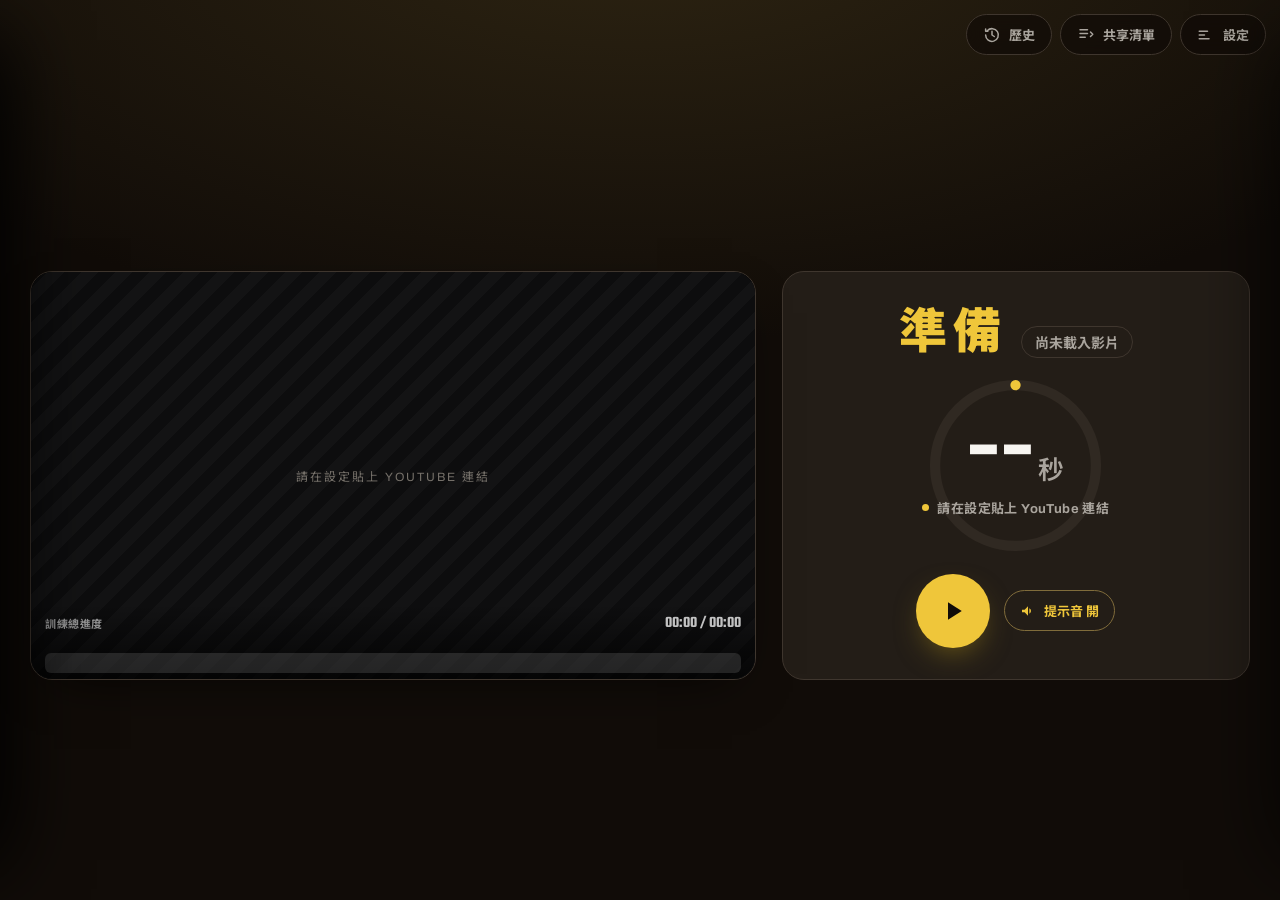
<file: frontend/index.html>
<!DOCTYPE html>
<html lang="zh-Hant">
<head>
<meta charset="UTF-8">
<meta name="viewport" content="width=device-width, initial-scale=1.0, viewport-fit=cover">
<title>運動節奏計時器</title>
<link rel="preconnect" href="https://fonts.googleapis.com">
<link rel="preconnect" href="https://fonts.gstatic.com" crossorigin>
<link href="https://fonts.googleapis.com/css2?family=Archivo:wght@500;600;700;800;900&family=Noto+Sans+TC:wght@500;700;900&family=Teko:wght@500;600;700&display=swap" rel="stylesheet">
<link rel="stylesheet" href="style.css?v=5">
</head>
<body>
<div class="app" id="app" data-phase="ready" data-playing="false">

  <div class="fab-cluster">
    <button class="fab" id="historyBtn" aria-label="歷史紀錄">
      <svg viewBox="0 0 24 24"><path d="M12 7v5l3 2" stroke="currentColor" stroke-width="2" fill="none" stroke-linecap="round" stroke-linejoin="round"></path><path d="M3.5 12a8.5 8.5 0 1 0 2.2-5.7M3.5 4v3h3" stroke="currentColor" stroke-width="2" fill="none" stroke-linecap="round" stroke-linejoin="round"></path></svg>
      <span class="ftxt">歷史</span>
    </button>
    <button class="fab" id="libraryBtn" aria-label="共享清單">
      <svg viewBox="0 0 24 24"><path d="M4 5h10M4 10h10M4 15h7" stroke="currentColor" stroke-width="2" fill="none" stroke-linecap="round"></path><path d="M18 8l3 3-3 3" stroke="currentColor" stroke-width="2" fill="none" stroke-linecap="round" stroke-linejoin="round"></path></svg>
      <span class="ftxt">共享清單</span>
    </button>
    <button class="fab" id="settingsBtn" aria-label="設定">
      <svg viewBox="0 0 24 24"><path d="M3 7h11M3 12h7M3 17h13" stroke="currentColor" stroke-width="2" fill="none" stroke-linecap="round"></path><circle cx="17" cy="7" r="2.5"></circle><circle cx="13" cy="12" r="2.5"></circle><circle cx="19" cy="17" r="2.5"></circle></svg>
      <span class="ftxt">設定</span>
    </button>
  </div>

  <main class="stage">
    <div class="video">
      <div id="player"></div>
      <div class="poster"><div class="ptxt">YOUTUBE 影片</div></div>
      <button class="start-overlay" id="startBtn" aria-label="開始">
        <span class="big"><svg viewBox="0 0 24 24"><path d="M8 5v14l11-7z"/></svg></span>
        <span class="lbl">開始訓練</span>
        <span class="sub"><svg width="14" height="14" viewBox="0 0 24 24" fill="currentColor"><path d="M3 10v4h4l5 5V5L7 10H3zm13.5 2a4.5 4.5 0 0 0-2.5-4v8a4.5 4.5 0 0 0 2.5-4z"/></svg>將提供聲音提示，可放遠處用聽的</span>
      </button>
      <div class="progress-wrap">
        <div class="progress-head">
          <span class="lab">訓練總進度</span>
          <span class="time" id="elapsed">00:00 / 00:00</span>
        </div>
        <div class="progress-track" id="progressTrack">
          <div class="progress" id="progress" role="slider" aria-label="訓練進度"></div>
          <div class="progress-thumb" id="progressThumb"></div>
        </div>
      </div>
    </div>

    <section class="timer">
      <div class="phase-row">
        <span class="phase-label" id="phaseLabel">準備</span>
        <span class="rep" id="rep">準備開始</span>
      </div>

      <div class="ring-wrap">
        <svg class="ring" viewBox="0 0 200 200" aria-hidden="true">
          <circle class="track" cx="100" cy="100" r="86"></circle>
          <circle class="prog"  cx="100" cy="100" r="86" id="ringProg"></circle>
        </svg>
        <div class="count-box">
          <div class="count"><span id="count">--</span><span class="unit">秒</span></div>
          <div class="next" id="next"><span class="dot"></span>接下來：運動</div>
        </div>
      </div>

      <div class="controls">
        <button class="play" id="playBtn" aria-label="播放或暫停">
          <svg class="play-i" viewBox="0 0 24 24"><path d="M8 5v14l11-7z"/></svg>
          <svg class="pause-i" viewBox="0 0 24 24"><path d="M6 5h4v14H6zM14 5h4v14h-4z"/></svg>
        </button>
        <button class="chip" id="beepBtn" data-on="true" aria-label="切換提示音">
          <svg viewBox="0 0 24 24"><path d="M3 10v4h4l5 5V5L7 10H3zm13.5 2a4.5 4.5 0 0 0-2.5-4v8a4.5 4.5 0 0 0 2.5-4z"/></svg>
          <span class="on-txt">提示音 開</span><span class="off-txt">提示音 關</span>
        </button>
      </div>
    </section>
  </main>

  <div class="drawer-backdrop" id="drawerBg" hidden></div>

  <aside class="drawer left" id="libDrawer" aria-hidden="true" aria-label="共享清單">
    <div class="drawer-head">
      <h2>共享清單</h2>
      <button class="x" id="libClose" aria-label="關閉">✕</button>
    </div>
    <div class="drawer-body">
      <p class="lib-intro">選一個別人分享的訓練計時，點一下即可載入開練。</p>
      <div class="lib-list" id="libList"></div>
      <section class="dsec" style="margin-top:8px;">
        <h3>加入共享清單</h3>
        <div class="field" style="margin-bottom:8px;">
          <input id="authorInput" type="text" placeholder="你的暱稱（選填）">
        </div>
        <button id="publishBtn" class="publishbtn">＋ 把目前計時加入清單</button>
        <p class="hint">加入後其他人也能看到並載入。</p>
      </section>
    </div>
  </aside>

  <aside class="drawer left" id="histDrawer" aria-hidden="true" aria-label="歷史紀錄">
    <div class="drawer-head">
      <h2>歷史紀錄</h2>
      <button class="x" id="histClose" aria-label="關閉">✕</button>
    </div>
    <div class="drawer-body">
      <p class="lib-intro">你看過的訓練計時，最近的在最上面。點一下即可重新載入。</p>
      <div class="lib-list" id="histList"></div>
      <section class="dsec" style="margin-top:8px;">
        <button id="clearHistBtn" class="copybtn ghost">清除歷史紀錄</button>
      </section>
    </div>
  </aside>
  <aside class="drawer" id="drawer" aria-hidden="true" aria-label="設定">
    <div class="drawer-head">
      <h2>設定</h2>
      <button class="x" id="drawerClose" aria-label="關閉">✕</button>
    </div>
    <div class="drawer-body">
      <section class="dsec">
        <h3>影片來源</h3>
        <div class="field">
          <input id="urlInput" type="text" placeholder="貼上完整 YouTube 連結">
          <button id="loadBtn">載入</button>
        </div>
        <p class="hint">目前影片：<span id="curVid"></span></p>
      </section>

      <section class="dsec">
        <h3>提示音量<span class="vlevel" id="vlevel">6 / 10</span></h3>
        <div class="field vol">
          <button class="iconbtn" id="volDown" aria-label="降低音量">－</button>
          <input id="volRange" type="range" min="0" max="10" step="1" value="6">
          <button class="iconbtn" id="volUp" aria-label="提高音量">＋</button>
        </div>
        <p class="hint">最後 3 秒倒數嗶聲與動作切換提示音的音量</p>
      </section>

      <section class="dsec">
        <div class="dsec-head">
          <h3>時間點<span class="cnt" id="tCount">0</span></h3>
          <button id="addNow" class="addbtn">＋ 加入目前時間</button>
        </div>
        <div class="tlist" id="tlist"></div>
        <p class="hint">奇數點開始「運動」、偶數點開始「休息」。播放到想標記處按「加入目前時間」即可。</p>
      </section>

      <section class="dsec">
        <button id="copyLink" class="copybtn">複製分享連結</button>
      </section>
    </div>
  </aside>
</div>

<script src="https://www.youtube.com/iframe_api"></script>
<script src="storage.js?v=2"></script>
<script src="config.js?v=2"></script>
<script src="app.js?v=7"></script>
</body>
</html>
</file>
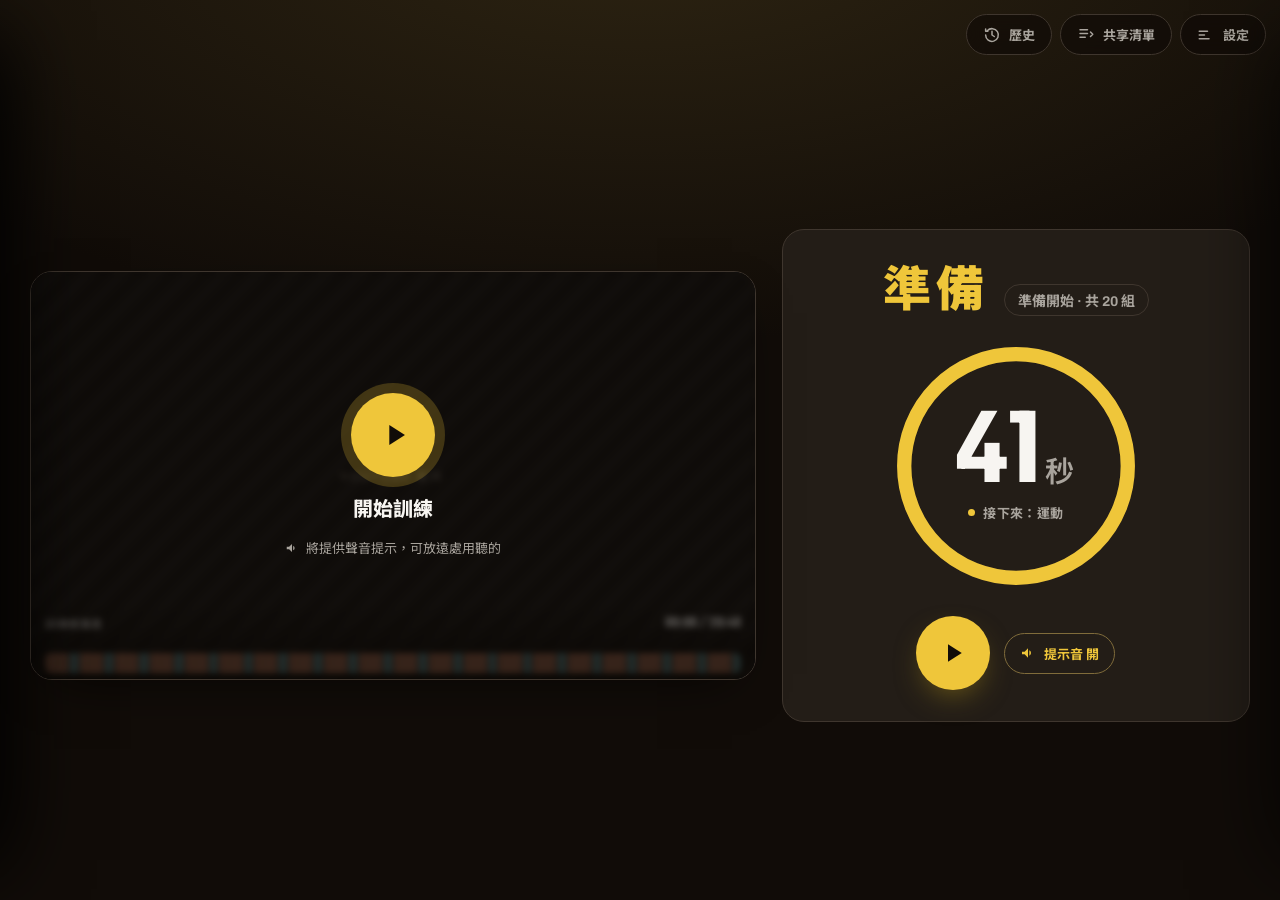
<file: docs/design/project/運動節奏計時器.html>
<!DOCTYPE html>
<html lang="zh-Hant">
<head>
<meta charset="UTF-8">
<meta name="viewport" content="width=device-width, initial-scale=1.0, viewport-fit=cover">
<title>運動節奏計時器</title>
<link rel="preconnect" href="https://fonts.googleapis.com">
<link rel="preconnect" href="https://fonts.gstatic.com" crossorigin>
<link href="https://fonts.googleapis.com/css2?family=Archivo:wght@500;600;700;800;900&family=Noto+Sans+TC:wght@500;700;900&family=Teko:wght@500;600;700&display=swap" rel="stylesheet">
<style>
:root{
  --bg:        oklch(0.16 0.012 60);
  --bg-2:      oklch(0.205 0.014 62);
  --surface:   oklch(0.235 0.015 64);
  --surface-2: oklch(0.285 0.016 66);
  --line:      oklch(0.34 0.018 66);
  --text:      oklch(0.97 0.006 80);
  --muted:     oklch(0.72 0.012 72);
  --faint:     oklch(0.55 0.012 72);

  --c-work:    oklch(0.70 0.185 42);
  --c-rest:    oklch(0.74 0.115 205);
  --c-ready:   oklch(0.84 0.155 92);
  --c-done:    oklch(0.76 0.16 152);

  --phase: var(--c-ready);
  --phase-soft: color-mix(in oklab, var(--phase) 16%, var(--bg));

  --r-lg: 22px;
  --r-md: 14px;
  --r-sm: 10px;

  --ff-display: "Teko", "Noto Sans TC", sans-serif;
  --ff-tc: "Noto Sans TC", "Archivo", sans-serif;
  --ff-ui: "Archivo", "Noto Sans TC", sans-serif;
}

*{ box-sizing:border-box; margin:0; padding:0; }
html,body{ height:100%; }
body{
  background:var(--bg);
  color:var(--text);
  font-family:var(--ff-ui);
  -webkit-font-smoothing:antialiased;
  overflow:hidden;
}

.app{
  height:100dvh;
  display:flex;
  flex-direction:column;
  background:
    radial-gradient(120% 80% at 50% -10%, var(--phase-soft), transparent 60%),
    var(--bg);
  transition:background .5s ease;
}

/* ---------- Floating controls ---------- */
.fab-cluster{
  position:fixed; top:14px; right:14px; z-index:30;
  display:flex; gap:8px;
}
.fab{
  appearance:none; cursor:pointer; display:flex; align-items:center; gap:8px;
  background:color-mix(in oklab, var(--bg) 72%, transparent);
  -webkit-backdrop-filter:blur(10px); backdrop-filter:blur(10px);
  border:1px solid var(--line); color:var(--muted);
  border-radius:999px; padding:10px 16px;
  font-family:var(--ff-ui); font-weight:700; font-size:13px; transition:.16s ease;
}
.fab:hover{ color:var(--text); border-color:var(--faint); background:var(--surface); }
.fab svg{ width:18px; height:18px; fill:none; }
@media (max-width:560px){ .fab .ftxt{ display:none; } .fab{ padding:11px; } }

/* ---------- Stage (shared elements, CSS-driven layouts) ---------- */
.stage{
  flex:1 1 auto; min-height:0;
  display:grid;
  gap:clamp(14px,2.4vw,26px);
  padding:clamp(64px,9vh,82px) clamp(14px,2.6vw,30px) clamp(14px,2.6vw,30px);
  align-content:safe center;
  overflow-y:auto;
}

/* video */
.video{
  position:relative;
  width:100%;
  aspect-ratio:16/9;
  background:#000;
  border-radius:var(--r-lg);
  overflow:hidden;
  border:1px solid var(--line);
  box-shadow:0 18px 50px -24px rgba(0,0,0,.8);
}
.video iframe, .video #player{ position:absolute; inset:0; width:100%; height:100%; border:0; }
.poster{ position:absolute; inset:0; display:grid; place-items:center; background:
  repeating-linear-gradient(135deg, #0d0d0e, #0d0d0e 12px, #131314 12px, #131314 24px); }
.poster .ptxt{ font-family:var(--ff-ui); font-size:12px; letter-spacing:2px; color:var(--faint); text-transform:uppercase; }

.start-overlay{
  position:absolute; inset:0; z-index:5;
  display:flex; flex-direction:column; align-items:center; justify-content:center; gap:16px;
  background:color-mix(in oklab, var(--bg) 60%, transparent);
  backdrop-filter:blur(3px);
  border:0; cursor:pointer; color:var(--text);
  font-family:var(--ff-ui);
  transition:opacity .3s ease;
}
.start-overlay .big{
  width:84px; height:84px; border-radius:50%;
  background:var(--phase); display:grid; place-items:center;
  box-shadow:0 0 0 10px color-mix(in oklab, var(--phase) 22%, transparent);
}
.start-overlay .big svg{ width:34px; height:34px; margin-left:5px; fill:var(--bg); }
.start-overlay .lbl{ font-weight:800; font-size:20px; }
.start-overlay .sub{ font-size:13px; color:var(--muted); display:flex; align-items:center; gap:7px; }
.start-overlay.hidden{ opacity:0; pointer-events:none; }

/* timer panel */
.timer{
  display:flex; flex-direction:column; align-items:center; justify-content:center;
  gap:clamp(12px,1.8vw,20px);
  min-width:0;
}
.phase-row{ display:flex; align-items:baseline; gap:14px; flex-wrap:wrap; justify-content:center; }
.phase-label{
  font-family:var(--ff-tc); font-weight:900;
  font-size:clamp(1.7rem,4.6vw,3rem); line-height:1;
  letter-spacing:.12em;
  color:var(--phase);
  transition:color .4s ease;
}
.rep{
  font-family:var(--ff-ui); font-weight:700; font-size:14px;
  color:var(--muted);
  padding:5px 13px; border-radius:999px;
  background:var(--surface); border:1px solid var(--line);
  white-space:nowrap;
}
.rep b{ color:var(--text); font-family:var(--ff-display); font-size:19px; font-weight:600; }

.ring-wrap{ position:relative; display:grid; place-items:center; width:min(70vmin,440px); aspect-ratio:1; }
.ring{ width:100%; height:100%; transform:rotate(-90deg); }
.ring .track{ fill:none; stroke:var(--surface-2); stroke-width:11; }
.ring .prog{
  fill:none; stroke:var(--phase); stroke-width:11; stroke-linecap:round;
}
.count-box{ position:absolute; inset:0; display:flex; flex-direction:column; align-items:center; justify-content:center; gap:2px; }
.count{
  font-family:var(--ff-display); font-weight:600;
  font-size:clamp(5rem,22vmin,15rem); line-height:.82;
  letter-spacing:.01em;
  font-variant-numeric:tabular-nums; font-feature-settings:"tnum";
  color:var(--text);
}
.count .unit{ font-size:.26em; color:var(--muted); margin-left:.12em; letter-spacing:.05em; }
.next{
  font-family:var(--ff-ui); font-weight:700; font-size:13px;
  color:var(--muted); letter-spacing:.4px;
  display:flex; align-items:center; gap:8px;
}
.next .dot{ width:7px; height:7px; border-radius:50%; background:var(--phase); transition:background .4s ease; }

/* controls */
.controls{ display:flex; align-items:center; gap:14px; }
.play{
  appearance:none; border:0; cursor:pointer;
  width:74px; height:74px; border-radius:50%;
  background:var(--phase); color:var(--bg);
  display:grid; place-items:center;
  box-shadow:0 12px 30px -10px color-mix(in oklab, var(--phase) 60%, black);
  transition:transform .12s ease, background .4s ease;
}
.play:hover{ transform:scale(1.05); }
.play:active{ transform:scale(.96); }
.play svg{ width:30px; height:30px; fill:var(--bg); }
.play .pause-i{ display:none; }
.app[data-playing="true"] .play .play-i{ display:none; }
.app[data-playing="true"] .play .pause-i{ display:block; }

.chip{
  appearance:none; cursor:pointer;
  font-family:var(--ff-ui); font-weight:700; font-size:13px;
  color:var(--muted);
  background:var(--surface); border:1px solid var(--line);
  border-radius:999px; padding:10px 15px;
  display:flex; align-items:center; gap:8px;
  transition:.16s ease;
}
.chip:hover{ color:var(--text); border-color:var(--faint); }
.chip svg{ width:16px; height:16px; fill:currentColor; }
.chip[data-on="false"]{ opacity:.6; }
.chip[data-on="false"] .on-txt{ display:none; }
.chip[data-on="true"] .off-txt{ display:none; }
.chip[data-on="true"]{ color:var(--phase); border-color:color-mix(in oklab,var(--phase) 40%,var(--line)); }

/* progress — overlaid on video bottom */
.progress-wrap{
  position:absolute; left:0; right:0; bottom:0; z-index:4;
  padding:0 0 6px;
  background:linear-gradient(to top, rgba(0,0,0,.72) 0%, transparent 100%);
  border-radius:0 0 var(--r-lg) var(--r-lg);
}
.progress-head{
  display:flex; justify-content:space-between; align-items:center;
  padding:8px 14px 6px;
}
.progress-head .lab{ font-size:11px; font-weight:700; color:rgba(255,255,255,.55); letter-spacing:.5px; }
.progress-head .time{ font-family:var(--ff-display); font-size:16px; font-weight:600; color:rgba(255,255,255,.75); font-variant-numeric:tabular-nums; }
/* thick scrub track — 20px bar + 12px padding above = 32px total hit area */
.progress-track{
  padding:12px 14px 0;
  cursor:pointer;
  touch-action:none;
  user-select:none;
}
.progress{
  display:flex; gap:2px; height:20px; width:100%;
  border-radius:6px; overflow:hidden;
  background:rgba(255,255,255,.12);
  pointer-events:none;
}
.pseg{ position:relative; height:100%; overflow:hidden; }
.pseg.work{ background:color-mix(in oklab, var(--c-work) 28%, rgba(255,255,255,.08)); }
.pseg.rest{ background:color-mix(in oklab, var(--c-rest) 28%, rgba(255,255,255,.08)); }
.pseg .fill{ position:absolute; inset:0; width:0%; }
.pseg.work .fill{ background:var(--c-work); }
.pseg.rest .fill{ background:var(--c-rest); }
/* scrubber thumb */
.progress-thumb{
  position:absolute; bottom:6px; width:4px; background:white; border-radius:3px;
  height:20px; transform:translateX(-50%);
  pointer-events:none; box-shadow:0 0 6px rgba(0,0,0,.6);
  display:none;
}
.progress-track:hover .progress-thumb,
.progress-track.dragging .progress-thumb{ display:block; }

/* ===== Layout A — 專注 ===== */
.app[data-layout="A"] .stage{
  grid-template-columns:minmax(0,1fr);
  grid-template-areas:"video" "timer";
  max-width:760px; margin:0 auto; width:100%;
}
.app[data-layout="A"] .video{ grid-area:video; height:min(40vh,54vw); width:auto; max-width:100%; margin-inline:auto; }
.app[data-layout="A"] .ring-wrap{ width:min(36vh,68vmin); }
.app[data-layout="A"] .timer{ grid-area:timer; }

/* ===== Layout B — 儀表板 ===== */
.app[data-layout="B"] .stage{
  grid-template-columns:minmax(0,1.55fr) minmax(280px,1fr);
  grid-template-areas:"video timer";
  align-content:center;
  max-width:1280px; margin:0 auto; width:100%;
}
.app[data-layout="B"] .video{ grid-area:video; align-self:center; max-height:72vh; }
.app[data-layout="B"] .timer{
  grid-area:timer;
  background:var(--surface); border:1px solid var(--line);
  border-radius:var(--r-lg); padding:clamp(18px,2.4vw,32px);
  align-self:stretch; justify-content:center;
}
.app[data-layout="B"] .ring-wrap{ width:min(34vmin,260px); }
.app[data-layout="B"] .count{ font-size:clamp(3.4rem,13vmin,7rem); }

/* ===== Layout C — 沉浸 ===== */
.app[data-layout="C"]{
  background:
    radial-gradient(130% 90% at 50% 0%, color-mix(in oklab, var(--phase) 34%, var(--bg)), var(--bg) 72%);
}
.app[data-layout="C"] .stage{
  grid-template-columns:minmax(0,1fr);
  grid-template-areas:"video" "timer";
  max-width:880px; margin:0 auto; width:100%;
  gap:clamp(18px,3vw,34px);
}
.app[data-layout="C"] .video{ grid-area:video; height:min(40vh,70vw); width:auto; max-width:560px; margin:0 auto; }
.app[data-layout="C"] .timer{ grid-area:timer; gap:6px; }
.app[data-layout="C"] .ring{ display:none; }
.app[data-layout="C"] .ring-wrap{ width:auto; aspect-ratio:auto; }
.app[data-layout="C"] .count-box{ position:static; }
.app[data-layout="C"] .count{
  font-size:clamp(7rem,40vmin,24rem);
  text-shadow:0 8px 60px color-mix(in oklab, var(--phase) 50%, transparent);
}
.app[data-layout="C"] .rep, .app[data-layout="C"] .next{ display:none; }
.app[data-layout="C"] .phase-label{ font-size:clamp(2rem,6vw,3.4rem); }

/* phase pulse */
.app.pulse .stage{ animation:pulse .5s ease; }
@keyframes pulse{ 0%{ filter:brightness(1); } 35%{ filter:brightness(1.5); } 100%{ filter:brightness(1); } }
@media (prefers-reduced-motion:reduce){ .app.pulse .stage{ animation:none; } }

/* ---------- Responsive ---------- */
@media (max-width:880px){
  body{ overflow:auto; }
  .app{ height:auto; min-height:100dvh; }
  .app[data-layout="B"] .stage{
    grid-template-columns:minmax(0,1fr);
    grid-template-areas:"video" "timer";
    max-width:640px;
  }
  .app[data-layout="B"] .ring-wrap{ width:min(64vmin,360px); }
  .app[data-layout="B"] .count{ font-size:clamp(4.5rem,20vmin,11rem); }
  .stage{ align-content:start; }
}
@media (max-width:420px){
  .brand .name{ font-size:14px; }
  .play{ width:64px; height:64px; }
  .count .unit{ font-size:.22em; }
}

/* ---------- settings drawer ---------- */

.drawer-backdrop{ position:fixed; inset:0; background:rgba(0,0,0,.55); z-index:40; }
.drawer{
  position:fixed; top:0; right:0; height:100dvh; width:min(440px,94vw); z-index:50;
  background:var(--bg-2); border-left:1px solid var(--line);
  transform:translateX(100%);
  display:flex; flex-direction:column; box-shadow:-40px 0 80px -40px rgba(0,0,0,.8);
}
.drawer.open{ transform:translateX(0); }
.drawer-head{ display:flex; align-items:center; justify-content:space-between; padding:18px 22px; border-bottom:1px solid var(--line); flex:0 0 auto; }
.drawer-head h2{ font-size:18px; font-weight:800; }
.drawer-head .x{ appearance:none; cursor:pointer; background:var(--surface); border:1px solid var(--line); color:var(--muted); width:36px; height:36px; border-radius:10px; font-size:14px; }
.drawer-head .x:hover{ color:var(--text); }
.drawer-body{ padding:20px 22px 48px; overflow-y:auto; display:flex; flex-direction:column; gap:28px; }
.dsec h3{ font-size:12px; font-weight:800; letter-spacing:.6px; color:var(--muted); margin-bottom:12px; display:flex; align-items:center; gap:10px; }
.dsec-head{ display:flex; align-items:center; justify-content:space-between; gap:12px; margin-bottom:12px; }
.dsec-head h3{ margin-bottom:0; }
.field{ display:flex; gap:8px; }
.field input[type=text]{ flex:1; min-width:0; background:var(--surface); border:1px solid var(--line); color:var(--text); border-radius:10px; padding:12px 13px; font-family:var(--ff-ui); font-size:14px; }
.field input::placeholder{ color:var(--faint); }
.field input:focus{ outline:none; border-color:var(--phase); }
.field>button{ appearance:none; cursor:pointer; background:var(--text); color:var(--bg); border:0; border-radius:10px; padding:0 18px; font-weight:800; font-size:14px; flex:0 0 auto; }
.hint{ font-size:12px; color:var(--faint); margin-top:9px; line-height:1.5; }
.hint span{ color:var(--muted); font-family:var(--ff-display); font-size:15px; }
.vlevel,.cnt{ margin-left:auto; font-family:var(--ff-display); font-size:18px; font-weight:600; color:var(--text); letter-spacing:.04em; }
.vol{ align-items:center; }
.iconbtn{ appearance:none; cursor:pointer; width:40px; height:40px; flex:0 0 auto; border-radius:10px; background:var(--surface); border:1px solid var(--line); color:var(--text); font-size:17px; font-weight:700; }
.iconbtn:hover{ border-color:var(--faint); }
input[type=range]{ flex:1; accent-color:var(--phase); height:6px; cursor:pointer; }
.addbtn{ appearance:none; cursor:pointer; background:color-mix(in oklab,var(--phase) 18%, var(--surface)); border:1px solid color-mix(in oklab,var(--phase) 40%,var(--line)); color:var(--phase); border-radius:999px; padding:9px 15px; font-weight:700; font-size:13px; white-space:nowrap; }
.addbtn:hover{ background:color-mix(in oklab,var(--phase) 26%, var(--surface)); }
.tlist{ display:flex; flex-direction:column; gap:7px; max-height:42vh; overflow-y:auto; }
.trow{ display:flex; align-items:center; gap:12px; background:var(--surface); border:1px solid var(--line); border-radius:10px; padding:9px 12px; }
.trow .ti{ font-family:var(--ff-display); font-size:13px; color:var(--faint); width:24px; text-align:center; }
.trow .tt{ font-family:var(--ff-display); font-size:20px; font-weight:600; color:var(--text); font-variant-numeric:tabular-nums; min-width:64px; }
.trow .tag{ font-size:11px; font-weight:800; padding:3px 10px; border-radius:999px; letter-spacing:.5px; }
.trow .tag.work{ background:color-mix(in oklab,var(--c-work) 22%, var(--bg)); color:var(--c-work); }
.trow .tag.rest{ background:color-mix(in oklab,var(--c-rest) 22%, var(--bg)); color:var(--c-rest); }
.trow .del{ margin-left:auto; appearance:none; cursor:pointer; width:30px; height:30px; border-radius:8px; background:transparent; border:1px solid var(--line); color:var(--muted); font-size:12px; flex:0 0 auto; }
.trow .del:hover{ color:oklch(0.7 0.18 25); border-color:oklch(0.5 0.12 25); }
.copybtn{ appearance:none; cursor:pointer; width:100%; background:var(--text); color:var(--bg); border:0; border-radius:11px; padding:13px; font-weight:800; font-size:14px; margin-bottom:10px; font-family:var(--ff-ui); }
.copybtn.ghost{ background:transparent; color:var(--muted); border:1px solid var(--line); }
.copybtn.ghost:hover{ color:var(--text); border-color:var(--faint); }

/* ---------- library (shared timers) drawer ---------- */
.drawer.left{ right:auto; left:0; border-left:0; border-right:1px solid var(--line); transform:translateX(-100%); box-shadow:40px 0 80px -40px rgba(0,0,0,.8); }
.lib-intro{ font-size:13px; color:var(--muted); line-height:1.6; margin-bottom:4px; }
.lib-list{ display:flex; flex-direction:column; gap:12px; }
.lib-group-label{ font-size:11px; font-weight:800; letter-spacing:.6px; color:var(--faint); margin:14px 0 2px; text-transform:uppercase; }
.card{
  display:flex; gap:13px; align-items:stretch;
  background:var(--surface); border:1px solid var(--line); border-radius:14px;
  padding:11px; cursor:pointer; transition:.16s ease; text-align:left;
  width:100%; appearance:none; color:inherit; font-family:inherit;
}
.card:hover{ border-color:var(--phase); background:var(--surface-2); }
.card .thumb{
  position:relative; flex:0 0 96px; width:96px; aspect-ratio:16/10;
  border-radius:9px; overflow:hidden; background:var(--bg-2);
}
.card .thumb img{ position:absolute; inset:0; width:100%; height:100%; object-fit:cover; }
.card .thumb .ph{ position:absolute; inset:0; display:grid; place-items:center; background:
  linear-gradient(135deg, color-mix(in oklab,var(--c-work) 50%, var(--bg)), color-mix(in oklab,var(--c-rest) 50%, var(--bg))); }
.card .thumb .ph svg{ width:26px; height:26px; fill:rgba(255,255,255,.8); }
.card .thumb .dur{ position:absolute; right:5px; bottom:5px; font-family:var(--ff-display); font-size:13px; font-weight:600; line-height:1; color:#fff; background:rgba(0,0,0,.66); padding:3px 6px; border-radius:5px; }
.card .meta{ flex:1; min-width:0; display:flex; flex-direction:column; justify-content:center; gap:5px; }
.card .meta .ttl{ font-weight:800; font-size:14px; line-height:1.25; color:var(--text); }
.card .meta .by{ font-size:12px; color:var(--muted); display:flex; align-items:center; gap:7px; }
.card .meta .by .av{ width:18px; height:18px; border-radius:50%; flex:0 0 auto; display:grid; place-items:center; font-size:10px; font-weight:800; color:var(--bg); }
.card .meta .stats{ display:flex; gap:6px; flex-wrap:wrap; }
.card .meta .pill{ font-size:11px; font-weight:700; color:var(--muted); background:var(--bg-2); border:1px solid var(--line); border-radius:999px; padding:2px 9px; white-space:nowrap; }
.card .meta .pill b{ color:var(--text); font-family:var(--ff-display); font-size:13px; font-weight:600; }
.card.active{ border-color:var(--phase); box-shadow:0 0 0 1px var(--phase) inset; }
.card .del2{ align-self:center; appearance:none; cursor:pointer; flex:0 0 auto; width:28px; height:28px; border-radius:7px; background:transparent; border:1px solid var(--line); color:var(--muted); font-size:11px; }
.card .del2:hover{ color:oklch(0.7 0.18 25); border-color:oklch(0.5 0.12 25); }
.lib-empty{ font-size:12px; color:var(--faint); padding:10px 0; }
.publishbtn{ appearance:none; cursor:pointer; width:100%; background:color-mix(in oklab,var(--phase) 18%, var(--surface)); border:1px solid color-mix(in oklab,var(--phase) 40%,var(--line)); color:var(--phase); border-radius:11px; padding:13px; font-weight:800; font-size:14px; font-family:var(--ff-ui); }
.publishbtn:hover{ background:color-mix(in oklab,var(--phase) 26%, var(--surface)); }
</style>
</head>
<body>
<div class="app" id="app" data-layout="A" data-phase="ready" data-playing="false">

  <div class="fab-cluster">
    <button class="fab" id="historyBtn" aria-label="歷史紀錄">
      <svg viewBox="0 0 24 24"><path d="M12 7v5l3 2" stroke="currentColor" stroke-width="2" fill="none" stroke-linecap="round" stroke-linejoin="round"></path><path d="M3.5 12a8.5 8.5 0 1 0 2.2-5.7M3.5 4v3h3" stroke="currentColor" stroke-width="2" fill="none" stroke-linecap="round" stroke-linejoin="round"></path></svg>
      <span class="ftxt">歷史</span>
    </button>
    <button class="fab" id="libraryBtn" aria-label="共享清單">
      <svg viewBox="0 0 24 24"><path d="M4 5h10M4 10h10M4 15h7" stroke="currentColor" stroke-width="2" fill="none" stroke-linecap="round"></path><path d="M18 8l3 3-3 3" stroke="currentColor" stroke-width="2" fill="none" stroke-linecap="round" stroke-linejoin="round"></path></svg>
      <span class="ftxt">共享清單</span>
    </button>
    <button class="fab" id="settingsBtn" aria-label="設定">
      <svg viewBox="0 0 24 24"><path d="M3 7h11M3 12h7M3 17h13" stroke="currentColor" stroke-width="2" fill="none" stroke-linecap="round"></path><circle cx="17" cy="7" r="2.5"></circle><circle cx="13" cy="12" r="2.5"></circle><circle cx="19" cy="17" r="2.5"></circle></svg>
      <span class="ftxt">設定</span>
    </button>
  </div>

  <main class="stage">
    <div class="video">
      <div id="player"></div>
      <div class="poster"><div class="ptxt">YOUTUBE 影片</div></div>
      <button class="start-overlay" id="startBtn" aria-label="開始">
        <span class="big"><svg viewBox="0 0 24 24"><path d="M8 5v14l11-7z"/></svg></span>
        <span class="lbl">開始訓練</span>
        <span class="sub"><svg width="14" height="14" viewBox="0 0 24 24" fill="currentColor"><path d="M3 10v4h4l5 5V5L7 10H3zm13.5 2a4.5 4.5 0 0 0-2.5-4v8a4.5 4.5 0 0 0 2.5-4z"/></svg>將提供聲音提示，可放遠處用聽的</span>
      </button>
      <div class="progress-wrap">
        <div class="progress-head">
          <span class="lab">訓練總進度</span>
          <span class="time" id="elapsed">00:00 / 00:00</span>
        </div>
        <div class="progress-track" id="progressTrack">
          <div class="progress" id="progress" role="slider" aria-label="訓練進度"></div>
          <div class="progress-thumb" id="progressThumb"></div>
        </div>
      </div>
    </div>

    <section class="timer">
      <div class="phase-row">
        <span class="phase-label" id="phaseLabel">準備</span>
        <span class="rep" id="rep">準備開始</span>
      </div>

      <div class="ring-wrap">
        <svg class="ring" viewBox="0 0 200 200" aria-hidden="true">
          <circle class="track" cx="100" cy="100" r="86"></circle>
          <circle class="prog"  cx="100" cy="100" r="86" id="ringProg"></circle>
        </svg>
        <div class="count-box">
          <div class="count"><span id="count">--</span><span class="unit">秒</span></div>
          <div class="next" id="next"><span class="dot"></span>接下來：運動</div>
        </div>
      </div>

      <div class="controls">
        <button class="play" id="playBtn" aria-label="播放或暫停">
          <svg class="play-i" viewBox="0 0 24 24"><path d="M8 5v14l11-7z"/></svg>
          <svg class="pause-i" viewBox="0 0 24 24"><path d="M6 5h4v14H6zM14 5h4v14h-4z"/></svg>
        </button>
        <button class="chip" id="beepBtn" data-on="true" aria-label="切換提示音">
          <svg viewBox="0 0 24 24"><path d="M3 10v4h4l5 5V5L7 10H3zm13.5 2a4.5 4.5 0 0 0-2.5-4v8a4.5 4.5 0 0 0 2.5-4z"/></svg>
          <span class="on-txt">提示音 開</span><span class="off-txt">提示音 關</span>
        </button>
      </div>
    </section>
  </main>

  <div class="drawer-backdrop" id="drawerBg" hidden></div>
  <aside class="drawer" id="drawer" aria-hidden="true" aria-label="設定">
    <div class="drawer-head">
      <h2>設定</h2>
      <button class="x" id="drawerClose" aria-label="關閉">✕</button>
    </div>
    <div class="drawer-body">
      <section class="dsec">
        <h3>影片來源</h3>
        <div class="field">
          <input id="urlInput" type="text" placeholder="貼上 YouTube 連結或影片 ID">
          <button id="loadBtn">載入</button>
        </div>
        <p class="hint">目前影片 ID：<span id="curVid"></span></p>
      </section>

      <section class="dsec">
        <h3>提示音量<span class="vlevel" id="vlevel">6 / 10</span></h3>
        <div class="field vol">
          <button class="iconbtn" id="volDown" aria-label="降低音量">－</button>
          <input id="volRange" type="range" min="0" max="10" step="1" value="6">
          <button class="iconbtn" id="volUp" aria-label="提高音量">＋</button>
        </div>
        <p class="hint">最後 3 秒倒數嗶聲與動作切換提示音的音量</p>
      </section>

      <section class="dsec">
        <div class="dsec-head">
          <h3>時間點<span class="cnt" id="tCount">0</span></h3>
          <button id="addNow" class="addbtn">＋ 加入目前時間</button>
        </div>
        <div class="tlist" id="tlist"></div>
        <p class="hint">奇數點開始「運動」、偶數點開始「休息」。播放到想標記處按「加入目前時間」即可。</p>
      </section>

      <section class="dsec">
        <button id="copyLink" class="copybtn">複製分享連結</button>
        <button id="resetBtn" class="copybtn ghost">還原為預設影片與時間點</button>
      </section>
    </div>
  </aside>

  <aside class="drawer left" id="libDrawer" aria-hidden="true" aria-label="共享清單">
    <div class="drawer-head">
      <h2>共享清單</h2>
      <button class="x" id="libClose" aria-label="關閉">✕</button>
    </div>
    <div class="drawer-body">
      <p class="lib-intro">選一個別人分享的訓練計時，點一下即可載入開練。</p>
      <div class="lib-list" id="libList"></div>
      <section class="dsec" style="margin-top:8px;">
        <button id="publishBtn" class="publishbtn">＋ 把目前計時加入清單</button>
        <p class="hint">加入的計時會出現在共享清單中，並可用設定裡的「複製分享連結」傳給其他人。</p>
      </section>
    </div>
  </aside>

  <aside class="drawer left" id="histDrawer" aria-hidden="true" aria-label="歷史紀錄">
    <div class="drawer-head">
      <h2>歷史紀錄</h2>
      <button class="x" id="histClose" aria-label="關閉">✕</button>
    </div>
    <div class="drawer-body">
      <p class="lib-intro">你看過的訓練計時，最近的在最上面。點一下即可重新載入。</p>
      <div class="lib-list" id="histList"></div>
      <section class="dsec" style="margin-top:8px;">
        <button id="clearHistBtn" class="copybtn ghost">清除歷史紀錄</button>
      </section>
    </div>
  </aside>
</div>

<script>
(function(){
  "use strict";

  /* ---------- config / params ---------- */
  var DEFAULT_VIDEO = "LmrKejHOaG4";
  var DEFAULT_TS = [40.49,85.09,100.59,145.56,160.59,205.56,220.59,265.56,280.59,325.56,
    340.59,385.56,400.59,445.56,460.59,505.56,520.59,565.56,580.59,625.56,640.59,685.56,
    700.59,745.56,760.59,805.56,820.59,865.56,880.59,925.56,940.59,985.56,1000.59,1045.56,
    1060.59,1105.56,1120.59,1165.56,1180.59,1225.56,1240.59];

  var params = new URLSearchParams(location.search);
  function ls(k){ try{ return localStorage.getItem(k); }catch(e){ return null; } }
  function lsSet(k,v){ try{ localStorage.setItem(k,v); }catch(e){} }

  var urlV = params.get("v"), urlT = params.get("t");
  var VIDEO = (urlV && urlV.trim()) ? urlV.trim() : (ls("yst-video") || DEFAULT_VIDEO);
  var TS = null;
  if (urlT && urlT.indexOf(",") !== -1){
    var a = urlT.split(",").map(function(s){return parseFloat(s);}).filter(function(x){return isFinite(x);});
    if (a.length >= 2) TS = a;
  }
  if (!TS){ try{ var lst = JSON.parse(ls("yst-timers")||"null"); if (Array.isArray(lst) && lst.length >= 2) TS = lst; }catch(e){} }
  if (!TS) TS = DEFAULT_TS.slice();

  var level = 6; var _lv = parseInt(ls("yst-vol"),10); if (!isNaN(_lv) && _lv>=0 && _lv<=10) level = _lv;
  var masterVol = level/10;

  var phases = [], W = 0, TOTAL_WORK = 0, T_START = 0, T_END = 0;

  /* ---------- elements ---------- */
  var app = document.getElementById("app");
  var elPhase = document.getElementById("phaseLabel");
  var elRep   = document.getElementById("rep");
  var elCount = document.getElementById("count");
  var elNext  = document.getElementById("next");
  var elRing  = document.getElementById("ringProg");
  var elElapsed = document.getElementById("elapsed");
  var elProgress = document.getElementById("progress");
  var elProgressTrack = document.getElementById("progressTrack");
  var elProgressThumb = document.getElementById("progressThumb");
  var startBtn = document.getElementById("startBtn");
  var playBtn  = document.getElementById("playBtn");
  var beepBtn  = document.getElementById("beepBtn");

  var RING_C = 2 * Math.PI * 86;
  elRing.style.strokeDasharray = RING_C.toFixed(1);
  elRing.style.strokeDashoffset = RING_C.toFixed(1);

  /* segmented progress bar + phase rebuild */
  var segEls = [];
  function buildProgress(){
    elProgress.innerHTML = "";
    segEls = [];
    var span = (T_END - T_START) || 1;
    for (var k=1; k<TS.length; k++){
      var d = TS[k]-TS[k-1];
      var isWork = ((k-1)%2===0);
      var seg = document.createElement("div");
      seg.className = "pseg " + (isWork?"work":"rest");
      seg.style.flex = (d/span).toFixed(4) + " 1 0";
      var fill = document.createElement("div");
      fill.className = "fill";
      seg.appendChild(fill);
      elProgress.appendChild(seg);
      segEls.push({el:seg, fill:fill, start:TS[k-1], end:TS[k]});
    }
  }
  function rebuild(){
    TS = TS.filter(function(x){return isFinite(x) && x>=0;}).sort(function(a,b){return a-b;});
    phases = []; W = 0;
    if (TS.length>0){
      phases.push({type:"ready", start:0, end:TS[0], workNo:0});
      for (var i=1; i<TS.length; i++){
        var isWork = ((i-1)%2===0); if (isWork) W++;
        phases.push({type:isWork?"work":"rest", start:TS[i-1], end:TS[i], workNo:W});
      }
    }
    TOTAL_WORK = W;
    T_START = TS.length ? TS[0] : 0;
    T_END = TS.length ? TS[TS.length-1] : 0;
    buildProgress();
    renderTimers();
    prevIdx = -99; lastBeepR = -1;
    var cv = document.getElementById("curVid"); if (cv) cv.textContent = VIDEO;
    var tc = document.getElementById("tCount"); if (tc) tc.textContent = TS.length;
  }

  /* ---------- audio ---------- */
  var actx = null, beepOn = true;
  function ensureAudio(){
    if (!actx){
      try { actx = new (window.AudioContext||window.webkitAudioContext)(); }
      catch(e){ return; }
    }
    if (actx.state === "suspended") actx.resume();
  }
  function tone(freq, dur, when, type, gainVal){
    if (!actx || !beepOn || masterVol<=0) return;
    var t0 = actx.currentTime + (when||0);
    var o = actx.createOscillator(), g = actx.createGain();
    o.type = type||"sine"; o.frequency.value = freq;
    o.connect(g); g.connect(actx.destination);
    var peak = Math.max(0.0002, (gainVal||0.18) * masterVol);
    g.gain.setValueAtTime(0.0001, t0);
    g.gain.exponentialRampToValueAtTime(peak, t0+0.012);
    g.gain.exponentialRampToValueAtTime(0.0001, t0+dur);
    o.start(t0); o.stop(t0+dur+0.03);
  }
  function beepCount(){ tone(880,0.12,0,"square",0.16); }                 // 3-2-1
  function cueWork(){ tone(1318,0.16,0,"sawtooth",0.20); tone(1760,0.20,0.14,"sawtooth",0.18); } // bright rising
  function cueRest(){ tone(523,0.40,0,"sine",0.18); }                     // mellow low
  function cueDone(){ [659,880,1175,1568].forEach(function(f,i){ tone(f,0.24,i*0.16,"triangle",0.17); }); }

  /* ---------- youtube player ---------- */
  var player=null, playerReady=false, playerOk=false;
  window.onYouTubeIframeAPIReady = function(){
    try{
      player = new YT.Player("player", {
        videoId: VIDEO,
        playerVars:{ controls:0, modestbranding:1, rel:0, playsinline:1, iv_load_policy:3, fs:0, disablekb:1 },
        events:{
          onReady:function(){ playerReady=true; playerOk=true; if (restoreTime>1){ try{ player.seekTo(restoreTime,true); player.pauseVideo(); }catch(e){} } },
          onError:function(){ playerOk=false; },
          onStateChange:function(e){
            if (e.data === YT.PlayerState.PLAYING){ setPlaying(true,true); }
            else if (e.data === YT.PlayerState.PAUSED){ setPlaying(false,true); }
            else if (e.data === YT.PlayerState.ENDED){ setPlaying(false,true); }
          }
        }
      });
    }catch(e){ playerOk=false; }
  };
  (function loadYT(){
    var s=document.createElement("script"); s.src="https://www.youtube.com/iframe_api";
    s.onerror=function(){ playerOk=false; };
    document.head.appendChild(s);
  })();

  /* ---------- engine state ---------- */
  var clock = 0, playing = false, started = false;
  var prevIdx = -99, lastBeepR = -1;
  var lastSave = 0;
  var restoreTime = 0;

  function usingPlayer(){ return playerReady && playerOk && player && typeof player.getCurrentTime === "function"; }

  function findPhase(t){
    if (t >= T_END) return {idx: phases.length, done:true};
    if (t < TS[0])  return {idx:0, phase:phases[0], done:false};
    // segments live at phases[1..]
    for (var k=1; k<phases.length; k++){
      if (t < phases[k].end) return {idx:k, phase:phases[k], done:false};
    }
    return {idx:phases.length, done:true};
  }

  var PH_TEXT = { ready:"準備", work:"運動", rest:"休息", done:"完成" };
  var PH_LIT = { ready:"oklch(0.84 0.155 92)", work:"oklch(0.70 0.185 42)", rest:"oklch(0.74 0.115 205)", done:"oklch(0.76 0.16 152)" };

  function setPlaying(v, fromPlayer){
    playing = v;
    app.setAttribute("data-playing", v?"true":"false");
    if (!fromPlayer && usingPlayer()){
      if (v) { try{ player.playVideo(); }catch(e){} }
      else   { try{ player.pauseVideo(); }catch(e){} }
    }
  }

  function start(){
    started = true;
    ensureAudio();
    startBtn.classList.add("hidden");
    startBtn.style.display = "none";
    setPlaying(true,false);
  }

  function setPhaseTheme(type){
    var cur = app.getAttribute("data-phase");
    if (cur !== type){
      app.setAttribute("data-phase", type);
      document.documentElement.style.setProperty("--phase", PH_LIT[type]);
    }
  }

  function fmt(s){
    s = Math.max(0, Math.floor(s));
    var m = Math.floor(s/60), ss = s%60;
    return (m<10?"0":"")+m+":"+(ss<10?"0":"")+ss;
  }

  function pulse(){
    app.classList.remove("pulse"); void app.offsetWidth; app.classList.add("pulse");
  }

  function update(t){
    var r = findPhase(t);
    var idx = r.idx;
    var type, timeLeft, dur, ph;

    if (r.done){
      type = "done"; timeLeft = 0; dur = 1;
    } else {
      ph = r.phase; type = ph.type;
      timeLeft = Math.max(0, ph.end - t);
      dur = ph.end - ph.start || 1;
    }

    setPhaseTheme(type);

    // phase change -> cue + pulse
    if (idx !== prevIdx){
      if (prevIdx !== -99 && started){
        if (type === "work") cueWork();
        else if (type === "rest") cueRest();
        else if (type === "done") cueDone();
        pulse();
      }
      prevIdx = idx;
      lastBeepR = -1;
    }

    // countdown beeps (last 3s of any timed phase, incl. 準備)
    if (!r.done){
      var rc = Math.ceil(timeLeft - 1e-6);
      if (rc !== lastBeepR && rc >= 1 && rc <= 3 && started){
        beepCount();
        lastBeepR = rc;
      } else if (rc > 3){
        lastBeepR = rc;
      }
    }

    // text
    elPhase.textContent = PH_TEXT[type];
    if (r.done){
      elCount.textContent = "✓";
      elRep.textContent = "全部完成 · " + TOTAL_WORK + " 組";
      elNext.innerHTML = '<span class="dot"></span>做得好！';
    } else {
      elCount.textContent = Math.ceil(timeLeft - 1e-6);
      if (type === "ready"){
        elRep.textContent = "準備開始 · 共 " + TOTAL_WORK + " 組";
        elNext.innerHTML = '<span class="dot"></span>接下來：運動';
      } else if (type === "work"){
        elRep.innerHTML = "第 <b>" + ph.workNo + "</b> / " + TOTAL_WORK + " 組";
        elNext.innerHTML = '<span class="dot"></span>' + (ph.workNo>=TOTAL_WORK ? "接下來：完成" : "接下來：休息");
      } else { // rest
        elRep.innerHTML = "休息中 · 下一組 <b>" + Math.min(ph.workNo+1, TOTAL_WORK) + "</b>";
        elNext.innerHTML = '<span class="dot"></span>接下來：運動';
      }
    }

    // ring (remaining fraction)
    var frac = r.done ? 0 : Math.max(0, Math.min(1, timeLeft / dur));
    elRing.style.strokeDashoffset = (RING_C * (1 - frac)).toFixed(1);

    // progress segments
    for (var i=0; i<segEls.length; i++){
      var s = segEls[i], p;
      if (t >= s.end) p = 100;
      else if (t <= s.start) p = 0;
      else p = ((t - s.start)/(s.end - s.start))*100;
      s.fill.style.width = p.toFixed(2) + "%";
    }

    // elapsed label (within workout region)
    var shown = Math.max(0, Math.min(t, T_END) - 0);
    elElapsed.textContent = fmt(Math.min(t, T_END)) + " / " + fmt(T_END);

    // persist
    if (t - lastSave > 1 || lastSave - t > 1){
      lastSave = t;
      try{ localStorage.setItem("yst-time", String(t)); }catch(e){}
    }
  }

  /* ---------- raf loop ---------- */
  var lastNow = performance.now();
  function frame(now){
    var dt = (now - lastNow)/1000; lastNow = now;
    if (dt > 0.5) dt = 0;
    if (usingPlayer()){
      try{ clock = player.getCurrentTime() || clock; }catch(e){}
    } else if (playing){
      clock += dt;
      if (clock >= T_END) { clock = T_END; setPlaying(false,false); }
    }
    update(clock);
    updateThumb(clock);
    requestAnimationFrame(frame);
  }
  requestAnimationFrame(frame);

  /* ---------- interactions ---------- */
  startBtn.addEventListener("click", start);
  playBtn.addEventListener("click", function(){
    ensureAudio();
    if (!started){ start(); return; }
    setPlaying(!playing, false);
  });

  beepBtn.addEventListener("click", function(){
    beepOn = !beepOn;
    beepBtn.setAttribute("data-on", beepOn?"true":"false");
    try{ localStorage.setItem("yst-beep", beepOn?"1":"0"); }catch(e){}
    if (beepOn){ ensureAudio(); tone(880,0.1,0,"square",0.14); }
  });

  // auto layout by viewport size
  function pickLayout(){
    var w = window.innerWidth, h = window.innerHeight;
    var landscape = w >= h;
    var L;
    if (w >= 960 && landscape) L = "B";      // roomy landscape → dashboard
    else if (w <= 560) L = "C";              // phone → immersive big numbers
    else L = "A";                            // tablet / medium → focus
    if (app.getAttribute("data-layout") !== L) app.setAttribute("data-layout", L);
  }
  pickLayout();
  var _rzT = null;
  window.addEventListener("resize", function(){
    if (_rzT) cancelAnimationFrame(_rzT);
    _rzT = requestAnimationFrame(pickLayout);
  });

  /* ---------- progress drag ---------- */
  function seekToFrac(frac){
    frac = Math.max(0, Math.min(1, frac));
    var target = T_START + frac*(T_END - T_START);
    clock = target;
    prevIdx = -99; lastBeepR = -1;
    if (usingPlayer()){ try{ player.seekTo(target, true); }catch(err){} }
    update(clock);
    /* move thumb */
    if (elProgressThumb && elProgressTrack){
      var trackW = elProgressTrack.getBoundingClientRect().width;
      var px = frac * (trackW - 28) + 14;
      elProgressThumb.style.left = px.toFixed(1) + "px";
    }
  }
  function fracFromEvent(e){
    var rect = elProgressTrack.getBoundingClientRect();
    var px = (e.touches ? e.touches[0].clientX : e.clientX);
    return (px - rect.left) / rect.width;
  }
  var dragging = false;
  elProgressTrack.addEventListener("mousedown", function(e){
    dragging = true; elProgressTrack.classList.add("dragging");
    seekToFrac(fracFromEvent(e)); e.preventDefault();
  });
  document.addEventListener("mousemove", function(e){
    if (!dragging) return;
    seekToFrac(fracFromEvent(e));
  });
  document.addEventListener("mouseup", function(){
    if (dragging){ dragging = false; elProgressTrack.classList.remove("dragging"); }
  });
  elProgressTrack.addEventListener("touchstart", function(e){
    dragging = true; elProgressTrack.classList.add("dragging");
    seekToFrac(fracFromEvent(e)); e.preventDefault();
  }, {passive:false});
  document.addEventListener("touchmove", function(e){
    if (!dragging) return;
    seekToFrac(fracFromEvent(e)); e.preventDefault();
  }, {passive:false});
  document.addEventListener("touchend", function(){
    if (dragging){ dragging = false; elProgressTrack.classList.remove("dragging"); }
  });
  /* update thumb on normal playback */
  var _origUpdate = update;
  function updateThumb(t){
    if (dragging || !elProgressThumb || !elProgressTrack || T_END <= T_START) return;
    var frac = Math.max(0, Math.min(1, (t - T_START)/(T_END - T_START)));
    var trackW = elProgressTrack.getBoundingClientRect().width;
    if (trackW > 0){
      var px = frac * (trackW - 28) + 14;
      elProgressThumb.style.left = px.toFixed(1) + "px";
    }
  }

  /* ---------- settings drawer ---------- */
  var settingsBtn = document.getElementById("settingsBtn");
  var drawer = document.getElementById("drawer");
  var drawerBg = document.getElementById("drawerBg");
  var drawerClose = document.getElementById("drawerClose");
  var urlInput = document.getElementById("urlInput");
  var loadBtn = document.getElementById("loadBtn");
  var volRange = document.getElementById("volRange");
  var vlevel = document.getElementById("vlevel");
  var volDown = document.getElementById("volDown");
  var volUp = document.getElementById("volUp");
  var addNow = document.getElementById("addNow");
  var tlist = document.getElementById("tlist");
  var copyLink = document.getElementById("copyLink");
  var resetBtn = document.getElementById("resetBtn");

  function fmtMs(s){
    var neg = s<0; s = Math.abs(s);
    var m = Math.floor(s/60), rem = s - m*60;
    var w = Math.floor(rem), cs = Math.round((rem-w)*100);
    if (cs===100){ cs=0; w++; }
    return (neg?"-":"") + m + ":" + (w<10?"0":"") + w + "." + (cs<10?"0":"") + cs;
  }
  function renderTimers(){
    if (!tlist) return;
    tlist.innerHTML = "";
    TS.forEach(function(v, i){
      var isWork = (i%2===0);
      var row = document.createElement("div");
      row.className = "trow";
      row.innerHTML =
        '<span class="ti">'+(i+1)+'</span>'+
        '<span class="tt">'+fmtMs(v)+'</span>'+
        '<span class="tag '+(isWork?"work":"rest")+'">'+(isWork?"運動":"休息")+'</span>'+
        '<button class="del" aria-label="刪除">✕</button>';
      row.querySelector(".del").addEventListener("click", function(){
        TS.splice(i,1); rebuild(); syncURL(); saveConfig();
      });
      tlist.appendChild(row);
    });
  }
  function parseVideoId(s){
    s = (s||"").trim();
    if (!s) return "";
    var m = s.match(/(?:v=|\/embed\/|youtu\.be\/|\/shorts\/|\/v\/)([\w-]{11})/);
    if (m) return m[1];
    if (/^[\w-]{11}$/.test(s)) return s;
    return "";
  }
  function syncURL(){
    try{
      var u = new URL(location.href);
      u.searchParams.set("v", VIDEO);
      u.searchParams.set("t", TS.map(function(x){return Math.round(x*100)/100;}).join(","));
      history.replaceState(null, "", u.pathname + "?" + u.searchParams.toString());
    }catch(e){}
  }
  function saveConfig(){
    lsSet("yst-video", VIDEO);
    lsSet("yst-timers", JSON.stringify(TS));
    lsSet("yst-vol", String(level));
  }
  function loadVideo(id){
    if (!id) return;
    VIDEO = id;
    clock = 0; prevIdx = -99; lastBeepR = -1;
    started = false; setPlaying(false,false);
    startBtn.style.display = ""; startBtn.classList.remove("hidden");
    if (player && playerReady){ try{ player.cueVideoById(id); playerOk = true; }catch(e){} }
    var cv = document.getElementById("curVid"); if (cv) cv.textContent = VIDEO;
    saveConfig();
  }
  function setVolume(v){
    level = Math.max(0, Math.min(10, v|0));
    masterVol = level/10;
    if (volRange) volRange.value = level;
    if (vlevel) vlevel.textContent = level + " / 10";
    saveConfig();
  }
  /* ---------- drawers (settings right, library left) ---------- */
  var libDrawer = document.getElementById("libDrawer");
  var libBtn = document.getElementById("libraryBtn");
  var libClose = document.getElementById("libClose");
  var libList = document.getElementById("libList");
  var publishBtn = document.getElementById("publishBtn");
  var openEl = null;

  function openDrawer(el, side){
    if (openEl && openEl !== el){ openEl.style.transform = side==="left"?"translateX(-100%)":"translateX(100%)"; openEl.setAttribute("aria-hidden","true"); }
    openEl = el;
    el.setAttribute("aria-hidden","false");
    el.style.transform = "translateX(0)";
    drawerBg.hidden = false;
    requestAnimationFrame(function(){ drawerBg.style.opacity = "1"; });
  }
  function closeDrawer(){
    if (openEl){
      var left = openEl.classList.contains("left");
      openEl.style.transform = left ? "translateX(-100%)" : "translateX(100%)";
      openEl.setAttribute("aria-hidden","true");
      openEl = null;
    }
    drawerBg.style.opacity = "0";
    setTimeout(function(){ drawerBg.hidden = true; }, 280);
  }
  function openSettings(){
    urlInput.value = ""; urlInput.placeholder = "目前 ID：" + VIDEO;
    openDrawer(drawer, "right");
  }
  function openLibrary(){ renderLibrary(); openDrawer(libDrawer, "left"); }

  settingsBtn.addEventListener("click", openSettings);
  libBtn.addEventListener("click", openLibrary);
  drawerClose.addEventListener("click", closeDrawer);
  libClose.addEventListener("click", closeDrawer);
  drawerBg.addEventListener("click", closeDrawer);
  document.addEventListener("keydown", function(e){ if (e.key==="Escape") closeDrawer(); });

  /* ---------- shared library ---------- */
  var SEED = [
    { id:"s-fullbody", title:"全身 HIIT · 完整版", author:"阿凱", video:DEFAULT_VIDEO, ts:DEFAULT_TS.slice(), thumb:true, hue:42 },
    { id:"s-tabata",   title:"Tabata 快速燃脂 · 4 輪", author:"Mia", video:DEFAULT_VIDEO, ts:tabata(8,20,10,8), hue:205 },
    { id:"s-core",     title:"核心腹肌 · 10 分鐘", author:"Leo", video:DEFAULT_VIDEO, ts:tabata(8,45,15,10), hue:152 },
    { id:"s-stretch",  title:"晨間伸展唤醒", author:"Nina", video:DEFAULT_VIDEO, ts:tabata(6,60,20,8), hue:92 }
  ];
  function tabata(rounds, work, rest, startAt){
    var arr = [], t = startAt||5;
    for (var i=0;i<rounds;i++){ t += work; arr.push(Math.round(t*100)/100); t += rest; arr.push(Math.round(t*100)/100); }
    return arr;
  }
  function statsOf(ts){
    var work = 0, dur = 0;
    if (ts.length>=2){ dur = ts[ts.length-1] - 0; work = Math.ceil((ts.length-1)/2); }
    return { work:work, dur:dur };
  }
  function fmtDur(s){ s=Math.round(s); var m=Math.floor(s/60), ss=s%60; return m+":"+(ss<10?"0":"")+ss; }
  var AV_COLORS = ["oklch(0.70 0.185 42)","oklch(0.74 0.115 205)","oklch(0.76 0.16 152)","oklch(0.84 0.155 92)","oklch(0.7 0.16 330)"];
  function avColor(name){ var h=0; for(var i=0;i<name.length;i++) h=(h*31+name.charCodeAt(i))%AV_COLORS.length; return AV_COLORS[h]; }

  function getShared(){ try{ return JSON.parse(ls("yst-shared")||"[]"); }catch(e){ return []; } }
  function setShared(a){ lsSet("yst-shared", JSON.stringify(a)); }

  function makeCard(item, opts){
    opts = opts || {};
    var st = statsOf(item.ts);
    var card = document.createElement("button");
    card.className = "card";
    if (item.video===VIDEO && JSON.stringify(item.ts)===JSON.stringify(TS)) card.classList.add("active");
    var av = avColor(item.author||"?");
    var thumbHTML = item.thumb
      ? '<img src="https://i.ytimg.com/vi/'+item.video+'/mqdefault.jpg" alt="" onerror="this.style.display=\'none\'">'
      : '';
    var subHTML = opts.sub
      ? '<span class="pill">'+opts.sub+'</span>'
      : '<span class="pill">運動 / 休息</span>';
    card.innerHTML =
      '<span class="thumb">'+
        '<span class="ph" style="background:linear-gradient(135deg, oklch(0.5 0.16 '+(item.hue||42)+'), oklch(0.42 0.13 '+((item.hue||42)+40)+'))">'+
          '<svg viewBox="0 0 24 24"><path d="M6.5 6.5l11 11M4 9l2-2 9 9-2 2zM15 4l5 5-2 2-5-5z" stroke="currentColor" stroke-width="1.6" fill="none" stroke-linecap="round" stroke-linejoin="round"/></svg>'+
        '</span>'+ thumbHTML +
        '<span class="dur">'+fmtDur(st.dur)+'</span>'+
      '</span>'+
      '<span class="meta">'+
        '<span class="ttl">'+item.title+'</span>'+
        '<span class="by"><span class="av" style="background:'+av+'">'+(item.author||"?").slice(0,1)+'</span>'+(item.author||"匿名")+'</span>'+
        '<span class="stats"><span class="pill"><b>'+st.work+'</b> 組</span>'+subHTML+'</span>'+
      '</span>'+
      (opts.removable ? '<span class="del2" role="button" aria-label="刪除">✕</span>' : '');
    card.addEventListener("click", function(e){
      if (opts.removable && e.target.classList && e.target.classList.contains("del2")){
        e.stopPropagation();
        if (opts.onRemove) opts.onRemove(item);
        return;
      }
      loadTimerSet(item.video, item.ts, item);
    });
    return card;
  }
  function renderLibrary(){
    if (!libList) return;
    libList.innerHTML = "";
    SEED.forEach(function(it){ libList.appendChild(makeCard(it, {})); });
    getShared().forEach(function(it){
      libList.appendChild(makeCard(it, { removable:true, onRemove:function(item){
        setShared(getShared().filter(function(x){ return x.id!==item.id; }));
        renderLibrary();
      }}));
    });
  }

  /* ---------- history ---------- */
  var histDrawer = document.getElementById("histDrawer");
  var histBtn = document.getElementById("historyBtn");
  var histClose = document.getElementById("histClose");
  var histList = document.getElementById("histList");
  var clearHistBtn = document.getElementById("clearHistBtn");

  function getHistory(){ try{ return JSON.parse(ls("yst-history")||"[]"); }catch(e){ return []; } }
  function setHistory(a){ lsSet("yst-history", JSON.stringify(a)); }
  function timeAgo(ms){
    var d = Date.now()-ms, s=Math.floor(d/1000);
    if (s<60) return "剛剛看過";
    var m=Math.floor(s/60); if (m<60) return m+" 分鐘前";
    var h=Math.floor(m/60); if (h<24) return h+" 小時前";
    var dd=Math.floor(h/24); if (dd<7) return dd+" 天前";
    var dt=new Date(ms); return (dt.getMonth()+1)+"/"+dt.getDate();
  }
  function recordHistory(meta){
    if (!meta || !meta.ts || meta.ts.length<2) return;
    var key = (meta.video||"")+"|"+JSON.stringify(meta.ts);
    var h = getHistory().filter(function(x){ return ((x.video||"")+"|"+JSON.stringify(x.ts))!==key; });
    var st = statsOf(meta.ts);
    h.unshift({
      video: meta.video, ts: meta.ts.slice(),
      title: meta.title || ("自訂訓練 · "+st.work+" 組 "+fmtDur(st.dur)),
      author: meta.author || "自訂",
      hue: meta.hue || 42, thumb: meta.thumb!==false,
      viewedAt: Date.now()
    });
    if (h.length>24) h = h.slice(0,24);
    setHistory(h);
  }
  function renderHistory(){
    if (!histList) return;
    histList.innerHTML = "";
    var h = getHistory();
    if (!h.length){
      var em = document.createElement("div"); em.className="lib-empty";
      em.textContent="還沒有紀錄。載入任一計時後就會出現在這裡。";
      histList.appendChild(em); return;
    }
    h.forEach(function(it){
      histList.appendChild(makeCard(it, { removable:true, sub:timeAgo(it.viewedAt), onRemove:function(item){
        setHistory(getHistory().filter(function(x){ return x.viewedAt!==item.viewedAt; }));
        renderHistory();
      }}));
    });
  }
  function openHistory(){ renderHistory(); openDrawer(histDrawer, "left"); }
  histBtn.addEventListener("click", openHistory);
  histClose.addEventListener("click", closeDrawer);
  clearHistBtn.addEventListener("click", function(){
    setHistory([]); renderHistory();
  });
  function findMeta(video, ts){
    var key = (video||"")+"|"+JSON.stringify(ts);
    var all = SEED.concat(getShared());
    for (var i=0;i<all.length;i++){ if (((all[i].video||"")+"|"+JSON.stringify(all[i].ts))===key) return all[i]; }
    return null;
  }
  function loadTimerSet(video, ts, meta){
    TS = ts.slice();
    if (video && video!==VIDEO){ loadVideo(video); }
    else { clock = 0; started=false; setPlaying(false,false); startBtn.style.display=""; startBtn.classList.remove("hidden"); }
    rebuild(); syncURL(); saveConfig();
    recordHistory(meta || {video:video, ts:ts});
    closeDrawer();
  }
  publishBtn.addEventListener("click", function(){
    var mine = getShared();
    var st = statsOf(TS);
    mine.unshift({ id:"u-"+Date.now(), title:"我的訓練 · "+st.work+" 組 "+fmtDur(st.dur), author:"你", video:VIDEO, ts:TS.slice(), thumb:true, hue:42 });
    setShared(mine); renderLibrary();
    var o = publishBtn.textContent; publishBtn.textContent="已加入清單 ✓"; setTimeout(function(){ publishBtn.textContent=o; }, 1400);
  });

  loadBtn.addEventListener("click", function(){
    var id = parseVideoId(urlInput.value);
    if (id){ loadVideo(id); syncURL(); recordHistory(findMeta(id, TS) || {video:id, ts:TS}); urlInput.value=""; urlInput.placeholder="目前 ID："+VIDEO; }
    else { urlInput.value=""; urlInput.placeholder="連結無效，請再試一次"; }
  });
  urlInput.addEventListener("keydown", function(e){ if (e.key==="Enter"){ e.preventDefault(); loadBtn.click(); } });

  volRange.addEventListener("input", function(){ setVolume(parseInt(volRange.value,10)); });
  volRange.addEventListener("change", function(){ ensureAudio(); tone(880,0.1,0,"square",0.16); });
  volDown.addEventListener("click", function(){ setVolume(level-1); ensureAudio(); tone(880,0.1,0,"square",0.16); });
  volUp.addEventListener("click", function(){ setVolume(level+1); ensureAudio(); tone(880,0.1,0,"square",0.16); });

  addNow.addEventListener("click", function(){
    var t = Math.round(Math.max(0, clock)*100)/100;
    TS.push(t); rebuild(); syncURL(); saveConfig();
  });
  copyLink.addEventListener("click", function(){
    syncURL();
    var orig = copyLink.textContent;
    var done = function(){ copyLink.textContent = "已複製連結 ✓"; setTimeout(function(){ copyLink.textContent = orig; }, 1500); };
    if (navigator.clipboard && navigator.clipboard.writeText){ navigator.clipboard.writeText(location.href).then(done, done); }
    else { done(); }
  });
  resetBtn.addEventListener("click", function(){
    TS = DEFAULT_TS.slice();
    setVolume(6);
    loadVideo(DEFAULT_VIDEO);
    rebuild(); syncURL(); saveConfig();
  });

  /* ---------- restore + init ---------- */
  (function restore(){
    try{
      var bp = ls("yst-beep");
      if (bp === "0"){ beepOn=false; beepBtn.setAttribute("data-on","false"); }
    }catch(e){}

    if (volRange) volRange.value = level;
    if (vlevel) vlevel.textContent = level + " / 10";

    rebuild();

    var tt = parseFloat(ls("yst-time"));
    if (!isNaN(tt) && tt > 1 && tt < T_END){ restoreTime = tt; clock = tt; }

    document.documentElement.style.setProperty("--phase", PH_LIT.ready);
    update(clock);
    recordHistory(findMeta(VIDEO, TS) || {video:VIDEO, ts:TS});
  })();

})();
</script>
</body>
</html>
</file>
<file: frontend/style.css>
:root{
  --bg:        oklch(0.16 0.012 60);
  --bg-2:      oklch(0.205 0.014 62);
  --surface:   oklch(0.235 0.015 64);
  --surface-2: oklch(0.285 0.016 66);
  --line:      oklch(0.34 0.018 66);
  --text:      oklch(0.97 0.006 80);
  --muted:     oklch(0.72 0.012 72);
  --faint:     oklch(0.55 0.012 72);

  --c-work:    oklch(0.70 0.185 42);
  --c-rest:    oklch(0.74 0.115 205);
  --c-ready:   oklch(0.84 0.155 92);
  --c-done:    oklch(0.76 0.16 152);

  --phase: var(--c-ready);
  --phase-soft: color-mix(in oklab, var(--phase) 16%, var(--bg));

  --r-lg: 22px;
  --r-md: 14px;
  --r-sm: 10px;

  --ff-display: "Teko", "Noto Sans TC", sans-serif;
  --ff-tc: "Noto Sans TC", "Archivo", sans-serif;
  --ff-ui: "Archivo", "Noto Sans TC", sans-serif;
}

*{ box-sizing:border-box; margin:0; padding:0; }
html,body{ height:100%; }
body{
  background:var(--bg);
  color:var(--text);
  font-family:var(--ff-ui);
  -webkit-font-smoothing:antialiased;
  overflow:hidden;
}

.app{
  height:100dvh;
  display:flex;
  flex-direction:column;
  background:
    radial-gradient(120% 80% at 50% -10%, var(--phase-soft), transparent 60%),
    var(--bg);
  transition:background .5s ease;
}

/* ---------- Stage (shared elements, CSS-driven layouts) ---------- */
.stage{
  flex:1 1 auto; min-height:0;
  display:grid;
  gap:clamp(14px,2.4vw,26px);
  padding:clamp(64px,9vh,82px) clamp(14px,2.6vw,30px) clamp(14px,2.6vw,30px);
  align-content:safe center;
  overflow-y:auto;
}

/* video */
.video{
  position:relative;
  width:100%;
  aspect-ratio:16/9;
  background:#000;
  border-radius:var(--r-lg);
  overflow:hidden;
  border:1px solid var(--line);
  box-shadow:0 18px 50px -24px rgba(0,0,0,.8);
}
.video iframe, .video #player{ position:absolute; inset:0; width:100%; height:100%; border:0; }
/* iframe 載入後需蓋過 .poster 佔位圖（poster 為較晚的同層手足，預設會疊在影片上方）；
   仍低於 start-overlay(z:5) 與 progress-wrap(z:4)，故兩者維持在影片之上 */
.video iframe{ z-index:1; }
.poster{ position:absolute; inset:0; display:grid; place-items:center; background:
  repeating-linear-gradient(135deg, #0d0d0e, #0d0d0e 12px, #131314 12px, #131314 24px); }
.poster .ptxt{ font-family:var(--ff-ui); font-size:12px; letter-spacing:2px; color:var(--faint); text-transform:uppercase; }

.start-overlay{
  position:absolute; inset:0; z-index:5;
  display:flex; flex-direction:column; align-items:center; justify-content:center; gap:16px;
  background:color-mix(in oklab, var(--bg) 60%, transparent);
  backdrop-filter:blur(3px);
  border:0; cursor:pointer; color:var(--text);
  font-family:var(--ff-ui);
  transition:opacity .3s ease;
}
.start-overlay .big{
  width:84px; height:84px; border-radius:50%;
  background:var(--phase); display:grid; place-items:center;
  box-shadow:0 0 0 10px color-mix(in oklab, var(--phase) 22%, transparent);
}
.start-overlay .big svg{ width:34px; height:34px; margin-left:5px; fill:var(--bg); }
.start-overlay .lbl{ font-weight:800; font-size:20px; }
.start-overlay .sub{ font-size:13px; color:var(--muted); display:flex; align-items:center; gap:7px; }
.start-overlay.hidden{ opacity:0; pointer-events:none; }

/* timer panel */
.timer{
  display:flex; flex-direction:column; align-items:center; justify-content:center;
  gap:clamp(12px,1.8vw,20px);
  min-width:0;
}
.phase-row{ display:flex; align-items:baseline; gap:14px; flex-wrap:wrap; justify-content:center; }
.phase-label{
  font-family:var(--ff-tc); font-weight:900;
  font-size:clamp(1.7rem,4.6vw,3rem); line-height:1;
  letter-spacing:.12em;
  color:var(--phase);
  transition:color .4s ease;
}
.rep{
  font-family:var(--ff-ui); font-weight:700; font-size:14px;
  color:var(--muted);
  padding:5px 13px; border-radius:999px;
  background:var(--surface); border:1px solid var(--line);
  white-space:nowrap;
}
.rep b{ color:var(--text); font-family:var(--ff-display); font-size:19px; font-weight:600; }

.ring-wrap{ position:relative; display:grid; place-items:center; width:min(70vmin,440px); aspect-ratio:1; }
.ring{ width:100%; height:100%; transform:rotate(-90deg); }
.ring .track{ fill:none; stroke:var(--surface-2); stroke-width:11; }
.ring .prog{
  fill:none; stroke:var(--phase); stroke-width:11; stroke-linecap:round;
}
.count-box{ position:absolute; inset:0; display:flex; flex-direction:column; align-items:center; justify-content:center; gap:2px; }
.count{
  font-family:var(--ff-display); font-weight:600;
  font-size:clamp(5rem,22vmin,15rem); line-height:.82;
  letter-spacing:.01em;
  font-variant-numeric:tabular-nums; font-feature-settings:"tnum";
  color:var(--text);
}
.count .unit{ font-size:.26em; color:var(--muted); margin-left:.12em; letter-spacing:.05em; }
.next{
  font-family:var(--ff-ui); font-weight:700; font-size:13px;
  color:var(--muted); letter-spacing:.4px;
  display:flex; align-items:center; gap:8px;
}
.next .dot{ width:7px; height:7px; border-radius:50%; background:var(--phase); transition:background .4s ease; }

/* controls */
.controls{ display:flex; align-items:center; gap:14px; }
.play{
  appearance:none; border:0; cursor:pointer;
  width:74px; height:74px; border-radius:50%;
  background:var(--phase); color:var(--bg);
  display:grid; place-items:center;
  box-shadow:0 12px 30px -10px color-mix(in oklab, var(--phase) 60%, black);
  transition:transform .12s ease, background .4s ease;
}
.play:hover{ transform:scale(1.05); }
.play:active{ transform:scale(.96); }
.play svg{ width:30px; height:30px; fill:var(--bg); }
.play .pause-i{ display:none; }
.app[data-playing="true"] .play .play-i{ display:none; }
.app[data-playing="true"] .play .pause-i{ display:block; }

.chip{
  appearance:none; cursor:pointer;
  font-family:var(--ff-ui); font-weight:700; font-size:13px;
  color:var(--muted);
  background:var(--surface); border:1px solid var(--line);
  border-radius:999px; padding:10px 15px;
  display:flex; align-items:center; gap:8px;
  transition:.16s ease;
}
.chip:hover{ color:var(--text); border-color:var(--faint); }
.chip svg{ width:16px; height:16px; fill:currentColor; }
.chip[data-on="false"]{ opacity:.6; }
.chip[data-on="false"] .on-txt{ display:none; }
.chip[data-on="true"] .off-txt{ display:none; }
.chip[data-on="true"]{ color:var(--phase); border-color:color-mix(in oklab,var(--phase) 40%,var(--line)); }

/* progress — overlaid on video bottom */
.progress-wrap{
  position:absolute; left:0; right:0; bottom:0; z-index:4;
  padding:0 0 6px;
  background:linear-gradient(to top, rgba(0,0,0,.72) 0%, transparent 100%);
  border-radius:0 0 var(--r-lg) var(--r-lg);
}
.progress-head{
  display:flex; justify-content:space-between; align-items:center;
  padding:8px 14px 6px;
}
.progress-head .lab{ font-size:11px; font-weight:700; color:rgba(255,255,255,.55); letter-spacing:.5px; }
.progress-head .time{ font-family:var(--ff-display); font-size:16px; font-weight:600; color:rgba(255,255,255,.75); font-variant-numeric:tabular-nums; }
/* thick scrub track — 20px bar + 12px padding above = 32px total hit area */
.progress-track{
  padding:12px 14px 0;
  cursor:pointer;
  touch-action:none;
  user-select:none;
}
.progress{
  display:flex; gap:2px; height:20px; width:100%;
  border-radius:6px; overflow:hidden;
  background:rgba(255,255,255,.12);
  pointer-events:none;
}
.pseg{ position:relative; height:100%; overflow:hidden; }
.pseg.work{ background:color-mix(in oklab, var(--c-work) 28%, rgba(255,255,255,.08)); }
.pseg.rest{ background:color-mix(in oklab, var(--c-rest) 28%, rgba(255,255,255,.08)); }
.pseg .fill{ position:absolute; inset:0; width:0%; }
.pseg.work .fill{ background:var(--c-work); }
.pseg.rest .fill{ background:var(--c-rest); }
/* scrubber thumb */
.progress-thumb{
  position:absolute; bottom:6px; width:4px; background:white; border-radius:3px;
  height:20px; transform:translateX(-50%);
  pointer-events:none; box-shadow:0 0 6px rgba(0,0,0,.6);
  display:none;
}
.progress-track:hover .progress-thumb,
.progress-track.dragging .progress-thumb{ display:block; }

/* ===== 預設（窄螢幕 / 直向）：專注 — 單欄堆疊 ===== */
.stage{
  grid-template-columns:minmax(0,1fr);
  grid-template-areas:"video" "timer";
  max-width:760px; margin:0 auto; width:100%;
}
.video{ grid-area:video; height:min(40vh,54vw); width:auto; max-width:100%; margin-inline:auto; }
.timer{ grid-area:timer; }
.ring-wrap{ width:min(36vh,68vmin); }

/* ===== 寬螢幕：儀表板 — 影片左 / 計時器右 ===== */
@media (min-width:880px){
  .stage{
    grid-template-columns:minmax(0,1.55fr) minmax(280px,1fr);
    grid-template-areas:"video timer";
    align-items:stretch;       /* 影片與計時器同列等高 */
    align-content:center;
    max-width:1280px;
  }
  /* 影片以 16:9 撐出整列高度，作為高度基準 */
  .video{
    height:auto; width:100%; aspect-ratio:16/9;
    align-self:stretch; max-height:78vh; margin-inline:0;
  }
  /* 計時器卡片 stretch 對齊到影片高度；min-height/overflow 讓內容不會反過來把列撐高 */
  .timer{
    background:var(--surface); border:1px solid var(--line);
    border-radius:var(--r-lg); padding:clamp(18px,2.4vw,32px);
    align-self:stretch; justify-content:center;
    min-height:0; overflow:hidden;
    gap:clamp(10px,1.6vh,20px);
  }
  /* 圓環改用 flex 收縮，依卡片剩餘高度自適應，避免超出影片高度 */
  .timer .ring-wrap{
    width:auto; height:auto;
    flex:1 1 0; min-height:0;
    max-width:min(34vmin,300px);
    aspect-ratio:1; margin-inline:auto;
  }
  .count{ font-size:clamp(3rem,11vmin,6.4rem); }
}

/* phase pulse */
.app.pulse .stage{ animation:pulse .5s ease; }
@keyframes pulse{ 0%{ filter:brightness(1); } 35%{ filter:brightness(1.5); } 100%{ filter:brightness(1); } }
@media (prefers-reduced-motion:reduce){ .app.pulse .stage{ animation:none; } }

/* ---------- Responsive ---------- */
@media (max-width:880px){
  body{ overflow:auto; }
  .app{ height:auto; min-height:100dvh; }
  .stage{ align-content:start; }
}
@media (max-width:420px){
  .play{ width:64px; height:64px; }
  .count .unit{ font-size:.22em; }
}

/* ---------- 橫向手機（矮高度）：影片與計時器並排塞滿視窗，免捲動 ---------- */
@media (orientation:landscape) and (max-height:560px){
  body{ overflow:hidden; }
  .app{ height:100dvh; min-height:0; }

  .stage{
    grid-template-columns:minmax(0,1.5fr) minmax(220px,1fr);
    grid-template-areas:"video timer";
    align-content:center;
    gap:clamp(10px,2vw,20px);
    padding:clamp(52px,11vh,68px) clamp(10px,2vw,22px) clamp(8px,1.6vh,16px);
    max-width:none; width:100%;
    overflow:hidden;
  }
  .video{
    align-self:center;
    height:auto; width:auto; max-width:100%;
    max-height:calc(100dvh - 24px);
    margin:0;
  }
  /* 同時觸發儀表板時，移除計時器卡片外觀，保持輕量 */
  .timer{ background:transparent; border:0; padding:0; gap:clamp(8px,1.6vh,16px); }
  .ring-wrap{ width:min(40dvh,42vw); aspect-ratio:1; }
  .count{ font-size:clamp(2.6rem,13dvh,6rem); text-shadow:none; }
  .phase-label{ font-size:clamp(1.4rem,5dvh,2.4rem); }
  .play{ width:60px; height:60px; }
}

/* ---------- 浮動按鈕列（右上角） ---------- */
.fab-cluster{
  position:fixed; top:14px; right:14px; z-index:30;
  display:flex; gap:8px;
}
.fab{
  appearance:none; cursor:pointer; display:flex; align-items:center; gap:8px;
  background:color-mix(in oklab, var(--bg) 72%, transparent);
  -webkit-backdrop-filter:blur(10px); backdrop-filter:blur(10px);
  border:1px solid var(--line); color:var(--muted);
  border-radius:999px; padding:10px 16px;
  font-family:var(--ff-ui); font-weight:700; font-size:13px; transition:.16s ease;
}
.fab:hover{ color:var(--text); border-color:var(--faint); background:var(--surface); }
.fab svg{ width:18px; height:18px; fill:none; }
@media (max-width:560px){ .fab .ftxt{ display:none; } .fab{ padding:11px; } }
@media (orientation:landscape) and (max-height:560px){ .fab .ftxt{ display:none; } .fab{ padding:11px; } }

.drawer-backdrop{ position:fixed; inset:0; background:rgba(0,0,0,.55); z-index:40; opacity:0; transition:opacity .28s ease; }
.drawer{
  position:fixed; top:0; right:0; height:100dvh; width:min(440px,94vw); z-index:50;
  background:var(--bg-2); border-left:1px solid var(--line);
  transform:translateX(100%);
  display:flex; flex-direction:column; box-shadow:-40px 0 80px -40px rgba(0,0,0,.8);
  transition:transform .28s cubic-bezier(.25,.46,.45,.94);
}
.drawer.left{
  right:auto; left:0;
  border-left:0; border-right:1px solid var(--line);
  transform:translateX(-100%);
  box-shadow:40px 0 80px -40px rgba(0,0,0,.8);
}
.drawer-head{ display:flex; align-items:center; justify-content:space-between; padding:18px 22px; border-bottom:1px solid var(--line); flex:0 0 auto; }
.drawer-head h2{ font-size:18px; font-weight:800; }
.drawer-head .x{ appearance:none; cursor:pointer; background:var(--surface); border:1px solid var(--line); color:var(--muted); width:36px; height:36px; border-radius:10px; font-size:14px; }
.drawer-head .x:hover{ color:var(--text); }
.drawer-body{ padding:20px 22px 48px; overflow-y:auto; display:flex; flex-direction:column; gap:28px; }
.dsec h3{ font-size:12px; font-weight:800; letter-spacing:.6px; color:var(--muted); margin-bottom:12px; display:flex; align-items:center; gap:10px; }
.dsec-head{ display:flex; align-items:center; justify-content:space-between; gap:12px; margin-bottom:12px; }
.dsec-head h3{ margin-bottom:0; }
.field{ display:flex; gap:8px; }
.field input[type=text]{ flex:1; min-width:0; background:var(--surface); border:1px solid var(--line); color:var(--text); border-radius:10px; padding:12px 13px; font-family:var(--ff-ui); font-size:14px; }
.field input::placeholder{ color:var(--faint); }
.field input:focus{ outline:none; border-color:var(--phase); }
.field>button{ appearance:none; cursor:pointer; background:var(--text); color:var(--bg); border:0; border-radius:10px; padding:0 18px; font-weight:800; font-size:14px; flex:0 0 auto; }
.hint{ font-size:12px; color:var(--faint); margin-top:9px; line-height:1.5; }
.hint span{ color:var(--muted); font-family:var(--ff-display); font-size:15px; }
.vlevel,.cnt{ margin-left:auto; font-family:var(--ff-display); font-size:18px; font-weight:600; color:var(--text); letter-spacing:.04em; }
.vol{ align-items:center; }
.iconbtn{ appearance:none; cursor:pointer; width:40px; height:40px; flex:0 0 auto; border-radius:10px; background:var(--surface); border:1px solid var(--line); color:var(--text); font-size:17px; font-weight:700; }
.iconbtn:hover{ border-color:var(--faint); }
input[type=range]{ flex:1; accent-color:var(--phase); height:6px; cursor:pointer; }
.addbtn{ appearance:none; cursor:pointer; background:color-mix(in oklab,var(--phase) 18%, var(--surface)); border:1px solid color-mix(in oklab,var(--phase) 40%,var(--line)); color:var(--phase); border-radius:999px; padding:9px 15px; font-weight:700; font-size:13px; white-space:nowrap; }
.addbtn:hover{ background:color-mix(in oklab,var(--phase) 26%, var(--surface)); }
.tlist{ display:flex; flex-direction:column; gap:7px; max-height:42vh; overflow-y:auto; }
.trow{ display:flex; align-items:center; gap:12px; background:var(--surface); border:1px solid var(--line); border-radius:10px; padding:9px 12px; }
.trow .ti{ font-family:var(--ff-display); font-size:13px; color:var(--faint); width:24px; text-align:center; }
.trow .tt{ font-family:var(--ff-display); font-size:20px; font-weight:600; color:var(--text); font-variant-numeric:tabular-nums; min-width:64px; }
.trow .tag{ font-size:11px; font-weight:800; padding:3px 10px; border-radius:999px; letter-spacing:.5px; }
.trow .tag.work{ background:color-mix(in oklab,var(--c-work) 22%, var(--bg)); color:var(--c-work); }
.trow .tag.rest{ background:color-mix(in oklab,var(--c-rest) 22%, var(--bg)); color:var(--c-rest); }
.trow .del{ margin-left:auto; appearance:none; cursor:pointer; width:30px; height:30px; border-radius:8px; background:transparent; border:1px solid var(--line); color:var(--muted); font-size:12px; flex:0 0 auto; }
.trow .del:hover{ color:oklch(0.7 0.18 25); border-color:oklch(0.5 0.12 25); }
.copybtn{ appearance:none; cursor:pointer; width:100%; background:var(--text); color:var(--bg); border:0; border-radius:11px; padding:13px; font-weight:800; font-size:14px; margin-bottom:10px; font-family:var(--ff-ui); }
.copybtn.ghost{ background:transparent; color:var(--muted); border:1px solid var(--line); }
.copybtn.ghost:hover{ color:var(--text); border-color:var(--faint); }

/* ---------- 共享清單 / 歷史紀錄 ---------- */
.lib-intro{ font-size:13px; color:var(--muted); line-height:1.6; margin-bottom:4px; }
.lib-list{ display:flex; flex-direction:column; gap:12px; }
.lib-empty{ font-size:12px; color:var(--faint); padding:10px 0; line-height:1.5; }
.card{
  display:flex; gap:13px; align-items:stretch;
  background:var(--surface); border:1px solid var(--line); border-radius:14px;
  padding:11px; cursor:pointer; transition:.16s ease; text-align:left;
  width:100%; appearance:none; color:inherit; font-family:inherit;
}
.card:hover{ border-color:var(--phase); background:var(--surface-2); }
.card .thumb{
  position:relative; flex:0 0 96px; width:96px; aspect-ratio:16/10;
  border-radius:9px; overflow:hidden; background:var(--bg-2);
}
.card .thumb img{ position:absolute; inset:0; width:100%; height:100%; object-fit:cover; }
.card .thumb .ph{
  position:absolute; inset:0; display:grid; place-items:center;
  background:linear-gradient(135deg,
    color-mix(in oklab,var(--c-work) 50%,var(--bg)),
    color-mix(in oklab,var(--c-rest) 50%,var(--bg)));
}
.card .thumb .ph svg{ width:26px; height:26px; }
.card .thumb .dur{
  position:absolute; right:5px; bottom:5px;
  font-family:var(--ff-display); font-size:13px; font-weight:600; line-height:1;
  color:#fff; background:rgba(0,0,0,.66); padding:3px 6px; border-radius:5px;
}
.card .meta{
  flex:1; min-width:0; display:flex; flex-direction:column; justify-content:center; gap:5px;
}
.card .meta .ttl{ font-weight:800; font-size:14px; line-height:1.25; color:var(--text); }
.card .meta .by{ font-size:12px; color:var(--muted); display:flex; align-items:center; gap:7px; }
.card .meta .by .av{
  width:18px; height:18px; border-radius:50%; flex:0 0 auto;
  display:grid; place-items:center; font-size:10px; font-weight:800; color:var(--bg);
}
.card .meta .stats{ display:flex; gap:6px; flex-wrap:wrap; }
.card .meta .pill{
  font-size:11px; font-weight:700; color:var(--muted);
  background:var(--bg-2); border:1px solid var(--line);
  border-radius:999px; padding:2px 9px; white-space:nowrap;
}
.card .meta .pill b{ color:var(--text); font-family:var(--ff-display); font-size:13px; font-weight:600; }
.card.active{ border-color:var(--phase); box-shadow:0 0 0 1px var(--phase) inset; }
.card .del2{
  align-self:center; appearance:none; cursor:pointer; flex:0 0 auto;
  width:28px; height:28px; border-radius:7px; background:transparent;
  border:1px solid var(--line); color:var(--muted); font-size:11px;
}
.card .del2:hover{ color:oklch(0.7 0.18 25); border-color:oklch(0.5 0.12 25); }
.publishbtn{
  appearance:none; cursor:pointer; width:100%;
  background:color-mix(in oklab,var(--phase) 18%, var(--surface));
  border:1px solid color-mix(in oklab,var(--phase) 40%,var(--line));
  color:var(--phase); border-radius:11px; padding:13px;
  font-weight:800; font-size:14px; font-family:var(--ff-ui);
}
.publishbtn:hover{ background:color-mix(in oklab,var(--phase) 26%, var(--surface)); }
.publishbtn:disabled{ opacity:0.6; cursor:not-allowed; }
</file>
